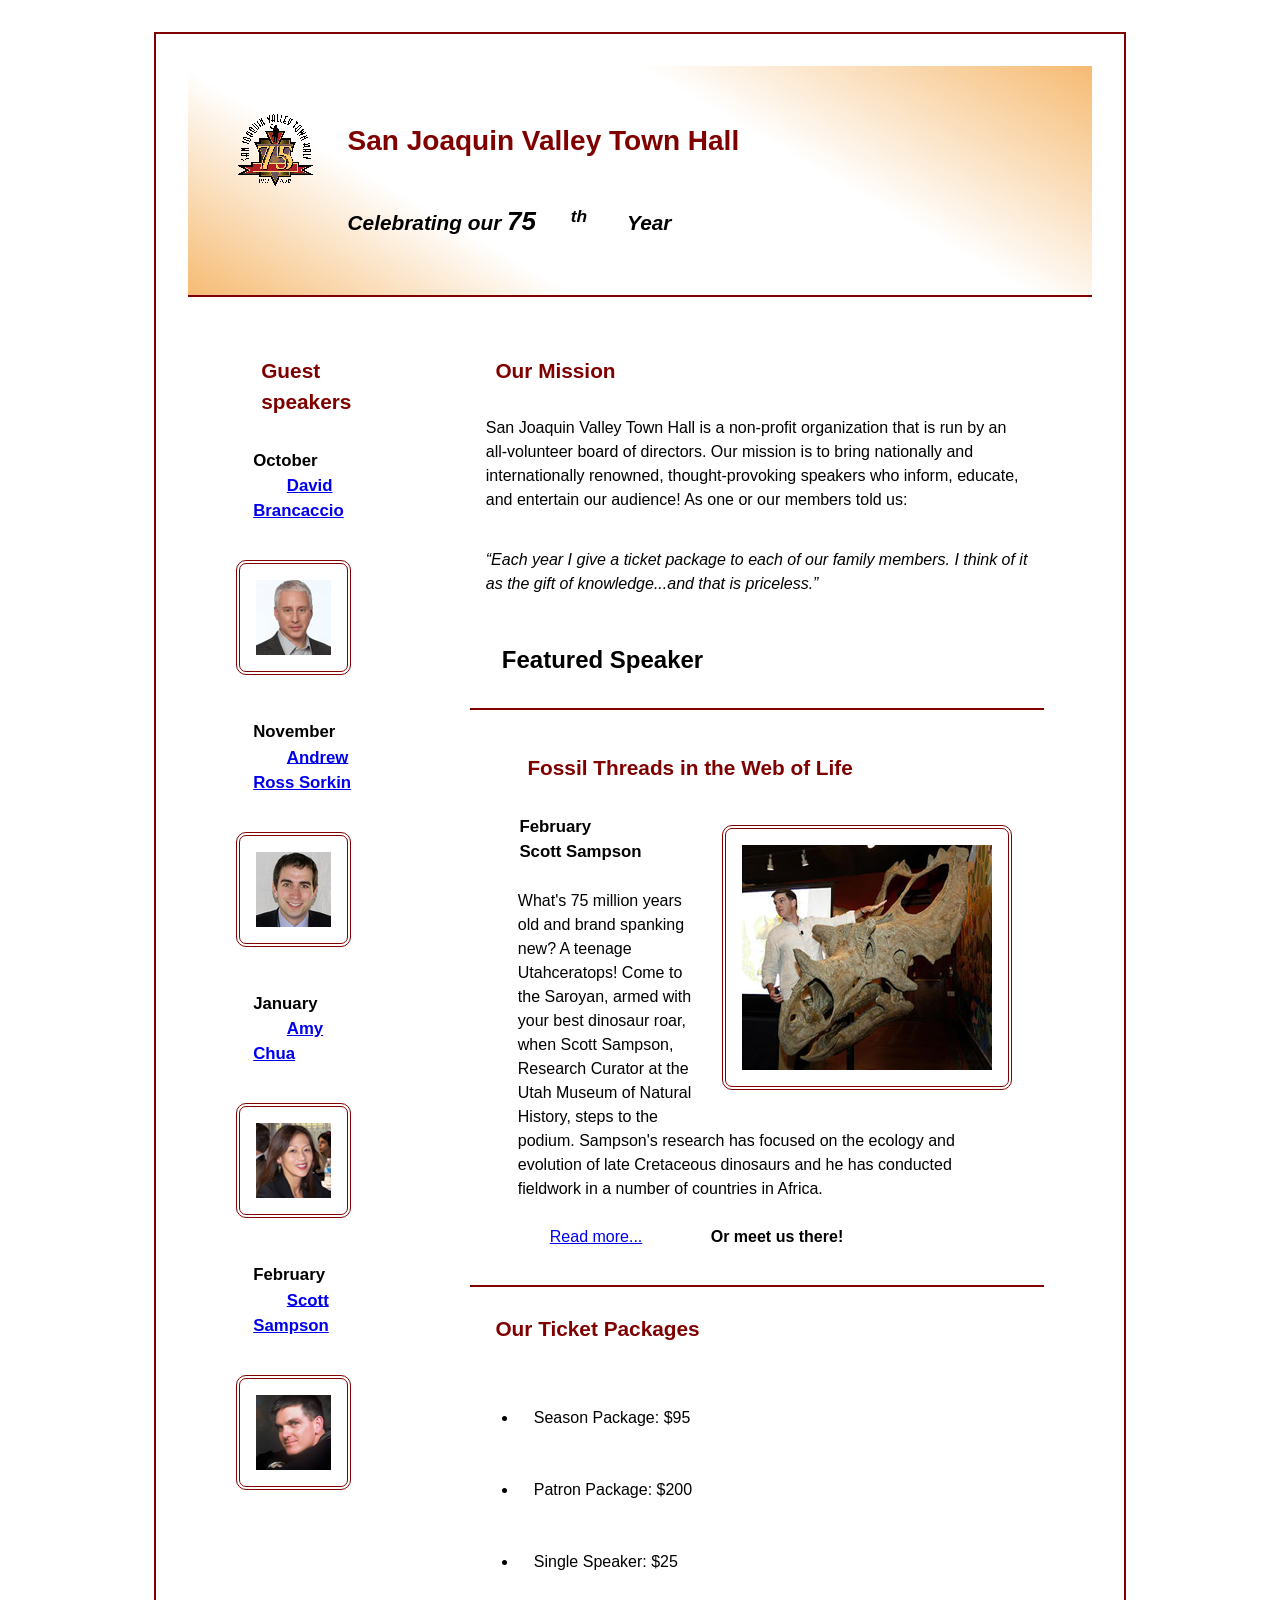
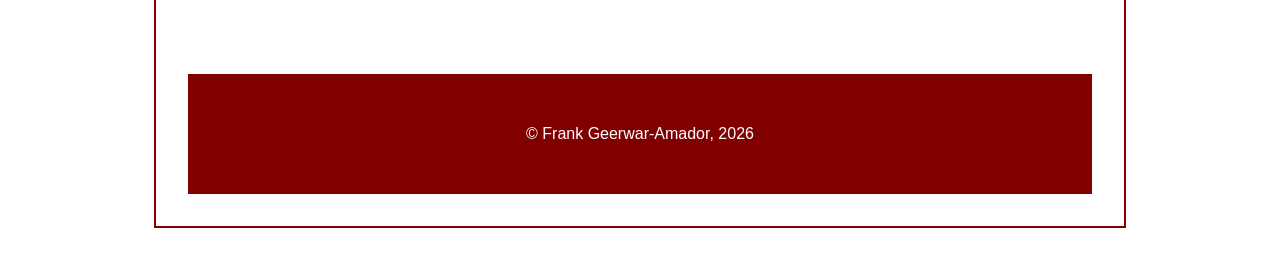
<file: index.html>
<!DOCTYPE html>
<html lang="en">

<head>
	<meta charset="utf-8">
	<title>San Joaquin Valley Town Hall</title>
	<meta name="viewport" content="width=device-width, initial-scale=1">
	<link rel="icon" href="images/favicon.ico">
	<link rel="stylesheet" href="styles/main.css">
</head>

<body>
	<header>
		<img src="images/town_hall_logo.gif" alt="Town Hall logo">
		<h2>San Joaquin Valley Town Hall</h2>
		<h3>Celebrating our <em class="large">75</em><sup>th</sup> Year</h3>
	</header>
	<main>
		<aside>
			<h2>Guest speakers</h2>
			<h3>October<br><a href="speakers/brancaccio.html">David Brancaccio</a></h3>
			<img src="images/brancaccio75.jpg" alt="David Brancaccio photo">
			<h3>November<br><a href="speakers/sorkin.html">Andrew Ross Sorkin</a></h3>
			<img src="images/sorkin75.jpg" alt="Andrew Ross Sorkin photo">
			<h3>January<br><a href="speakers/chua.html">Amy Chua</a></h3>
			<img src="images/chua75.jpg" alt="Amy Chua photo">
			<h3>February<br><a href="speakers/sampson.html">Scott Sampson</a></h3>
			<img src="images/sampson75.jpg" alt="Scott Sampson photo">
		</aside>

		<section>
			<h2>Our Mission</h2>
			<p>San Joaquin Valley Town Hall is a non-profit organization that is run by an 
				all-volunteer board of directors. Our mission is to bring nationally and 
				internationally renowned, thought-provoking speakers who inform, educate, 
				and entertain our audience! As one or our members told us:</p>
			<blockquote>&ldquo;Each year I give a ticket package to each of our family members. 
				I think of it as the gift of knowledge...and that is priceless.&rdquo;</blockquote>

			<h1>Featured Speaker</h1>
			<article class="featured">
				<h2>Fossil Threads in the Web of Life</h2>
				<img src="images/sampson_dinosaur.jpg" alt="Scott Sampson with dinosaur">
				<h3>February<br>
				Scott Sampson</h3>
				<p>What's 75 million years old and brand spanking new? A teenage Utahceratops! 
				Come to the Saroyan, armed with your best dinosaur roar, when Scott Sampson, Research 
				Curator at the Utah Museum of Natural History, steps to the podium. Sampson's research 
				has focused on the ecology and evolution of late Cretaceous dinosaurs and he has conducted 
				fieldwork in a number of countries in Africa.</p>
				<p><a href="speakers/sampson.html">Read more...</a>&nbsp;<b>Or meet us there!</b></p>
			</article>

			<h2>Our Ticket Packages</h2>
			<ul>
				<li>Season Package: $95</li>
				<li>Patron Package: $200</li>
				<li>Single Speaker: $25</li>
			</ul>
		</section>	
	</main>
	<footer>
		<p>&copy; Frank Geerwar-Amador, 2026</p>
	</footer>
</body>
</html>
</file>
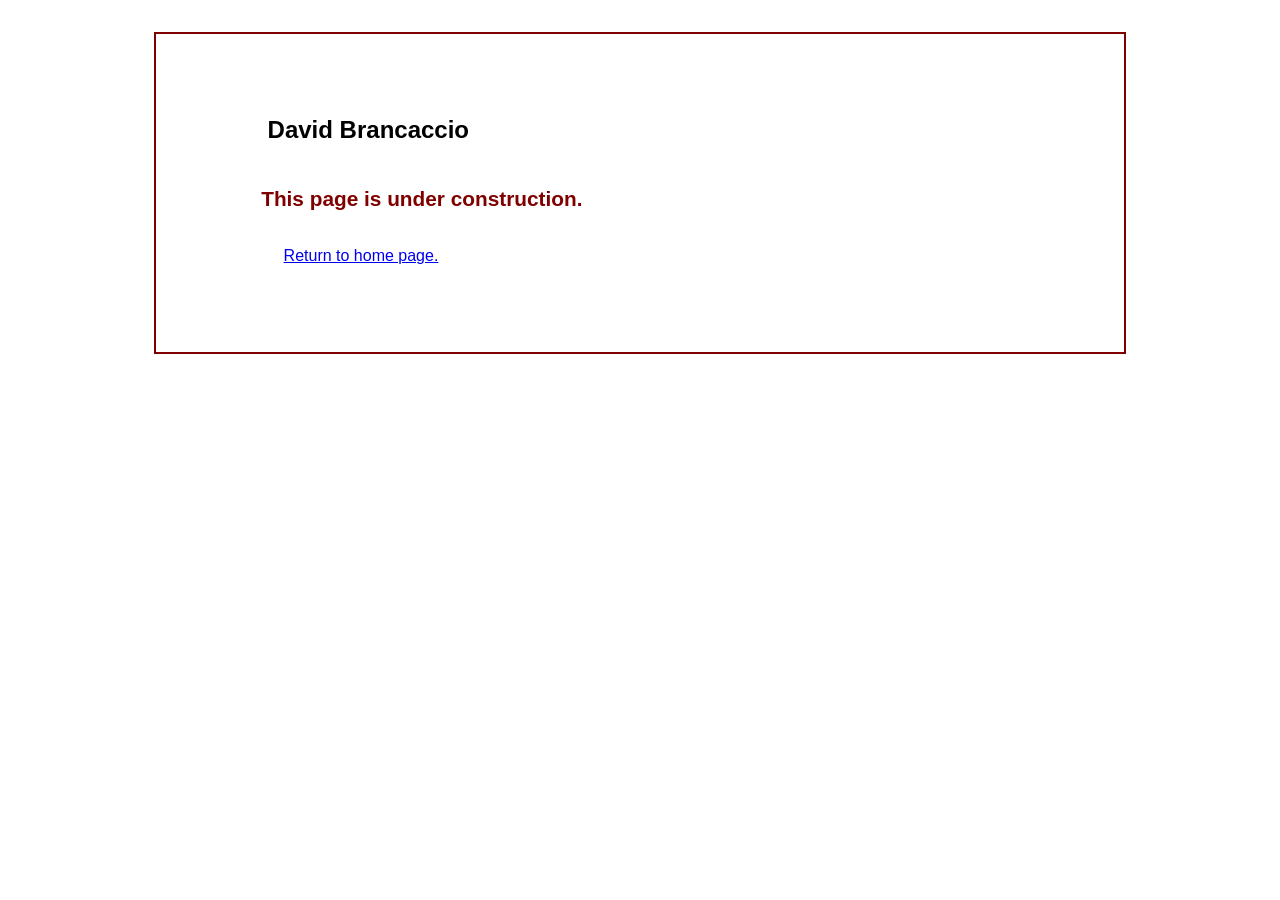
<file: speakers/brancaccio.html>
<!DOCTYPE html>
<html lang="en">

<head>
	<meta charset="utf-8">
	<title>San Joaquin Valley Town Hall</title>
	<link rel="icon" href="../images/favicon.ico">
	<link rel="stylesheet" href="../styles/main.css">
</head>

<body>
	<main>
		<section>
			<h1>David Brancaccio</h1>
			<h2>This page is under construction.</h2>
			<p><a href="https://frankgeerwar-amador.github.io/A08/">Return to home page.</a></p>
		</section>
	</main>
</body>

</html>
</file>
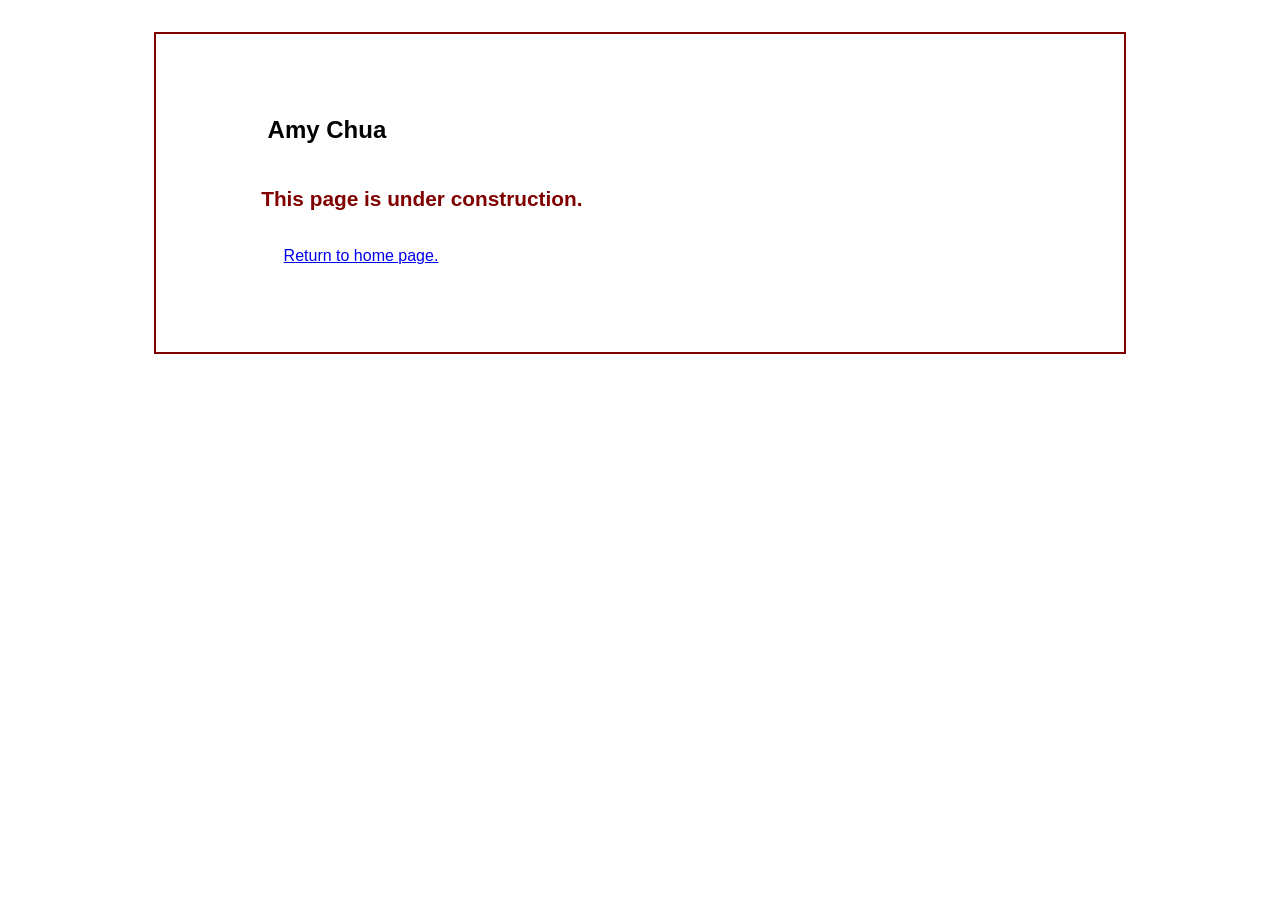
<file: speakers/chua.html>
<!DOCTYPE html>
<html lang="en">

<head>
	<meta charset="utf-8">
	<title>San Joaquin Valley Town Hall</title>
	<link rel="icon" href="../images/favicon.ico">
	<link rel="stylesheet" href="../styles/main.css">
</head>

<body>
	<main>
		<section>
			<h1>Amy Chua</h1>
			<h2>This page is under construction.</h2>
			<p><a href="https://frankgeerwar-amador.github.io/A08/">Return to home page.</a></p>
		</section>
	</main>
</body>

</html>
</file>
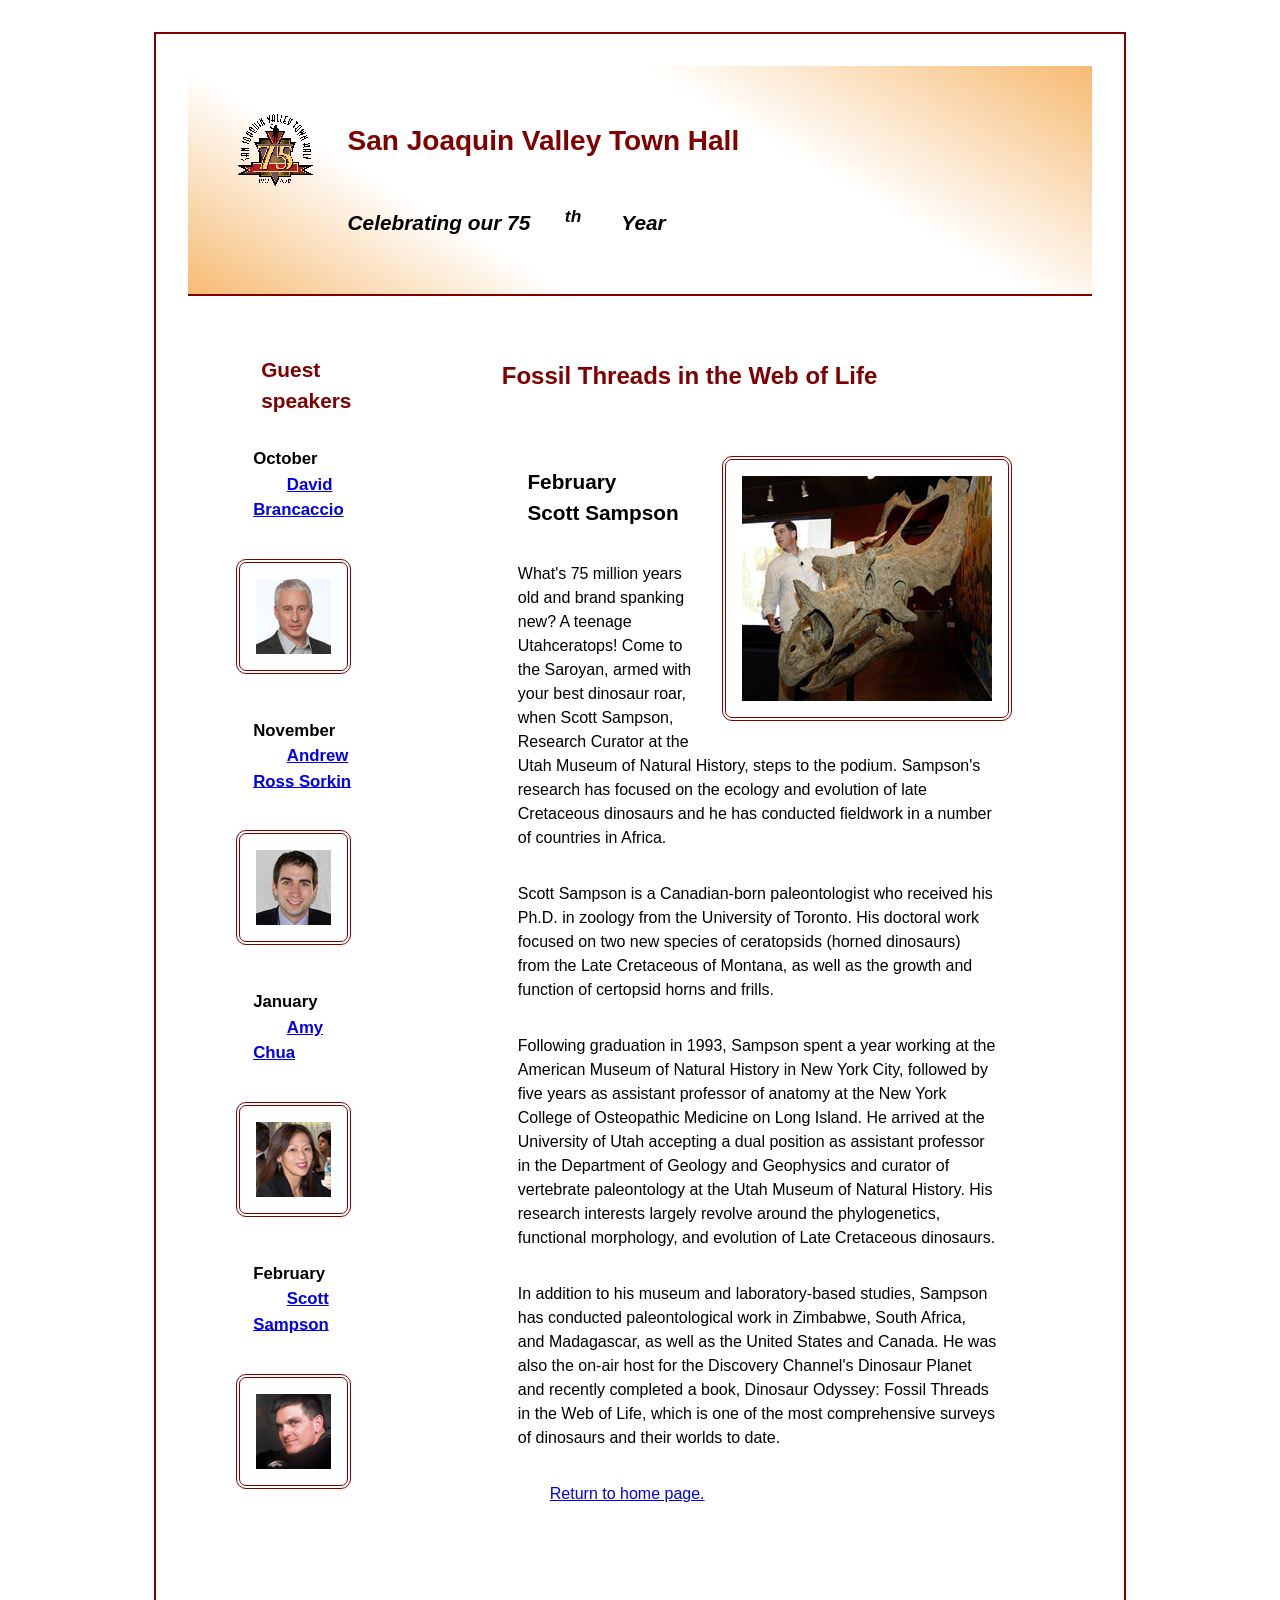
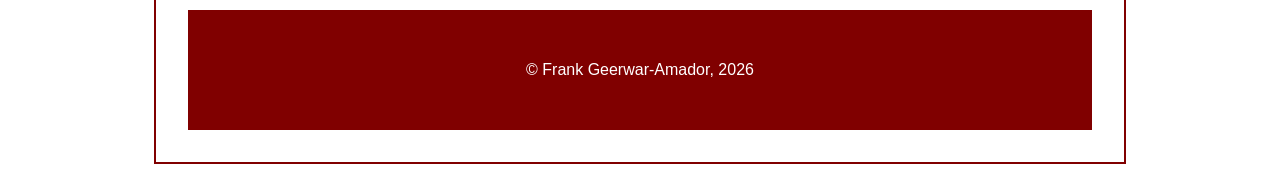
<file: speakers/sampson.html>
<!DOCTYPE html>
<html lang="en">

<head>
	<meta charset="utf-8">
	<title>San Joaquin Valley Town Hall</title>
	<meta name="viewport" content="width=device-width, initial-scale=1">
	<link rel="icon" href="../images/favicon.ico">
	<link rel="stylesheet" href="../styles/main.css">
</head>

<body>
	<header>
		<img src="../images/town_hall_logo.gif" alt="Town Hall logo">
		<h2>San Joaquin Valley Town Hall</h2>
		<h3>Celebrating our <span class="shadow">75<sup>th</sup></span> Year</h3>
	</header>
	<main>
		<aside>
			<h2>Guest speakers</h2>
			<h3>October<br><a href="../speakers/brancaccio.html">David Brancaccio</a></h3>
			<img src="../images/brancaccio75.jpg" alt="David Brancaccio photo">
			<h3>November<br><a href="../speakers/sorkin.html">Andrew Ross Sorkin</a></h3>
			<img src="../images/sorkin75.jpg" alt="Andrew Ross Sorkin photo">
			<h3>January<br><a href="../speakers/chua.html">Amy Chua</a></h3>
			<img src="../images/chua75.jpg" alt="Amy Chua photo">
			<h3>February<br><a href="../speakers/sampson.html">Scott Sampson</a></h3>
			<img src="../images/sampson75.jpg" alt="Scott Sampson photo">
		</aside>
		<section class="speaker">
			<h1>Fossil Threads in the Web of Life</h1>
			<article>
				<img src="../images/sampson_dinosaur.jpg" alt="Scott Sampson with dinosaur">
				<h2>February<br>Scott Sampson</h2>
				<p>What's 75 million years old and brand spanking new? A teenage Utahceratops! Come to the 
				   Saroyan, armed with your best dinosaur roar, when Scott Sampson, Research Curator at the 
				   Utah Museum of Natural History, steps to the podium. Sampson's research has focused on the 
				   ecology and evolution of late Cretaceous dinosaurs and he has conducted fieldwork in a number 
				   of countries in Africa.</p>
				<p>Scott Sampson is a Canadian-born paleontologist who received his Ph.D. in zoology from the 
				   University of Toronto. His doctoral work focused on two new species of ceratopsids (horned 
				   dinosaurs) from the Late Cretaceous of Montana, as well as the growth and function of certopsid 
				   horns and frills.</p>
				<p>Following graduation in 1993, Sampson spent a year working at the American Museum of Natural 
				   History in New York City, followed by five years as assistant professor of anatomy at the New 
				   York College of Osteopathic Medicine on Long Island. He arrived at the University of Utah 
				   accepting a dual position as assistant professor in the Department of Geology and Geophysics 
				   and curator of vertebrate paleontology at the Utah Museum of Natural History. His research 
				   interests largely revolve around the phylogenetics, functional morphology, and evolution of 
				   Late Cretaceous dinosaurs.</p>
				<p>In addition to his museum and laboratory-based studies, Sampson has conducted paleontological 
				   work in Zimbabwe, South Africa, and Madagascar, as well as the United States and Canada. He was 
				   also the on-air host for the Discovery Channel's Dinosaur Planet and recently completed a book, 
				   Dinosaur Odyssey: Fossil Threads in the Web of Life, which is one of the most 
				   comprehensive surveys of dinosaurs and their worlds to date.</p>

				   <p><a href="https://frankgeerwar-amador.github.io/A08/">Return to home page.</a></p>
			</article>
		</section>
	</main>
	<footer>
		<p>&copy; Frank Geerwar-Amador, 2026</p>
	</footer>
</body>
</html>
</file>
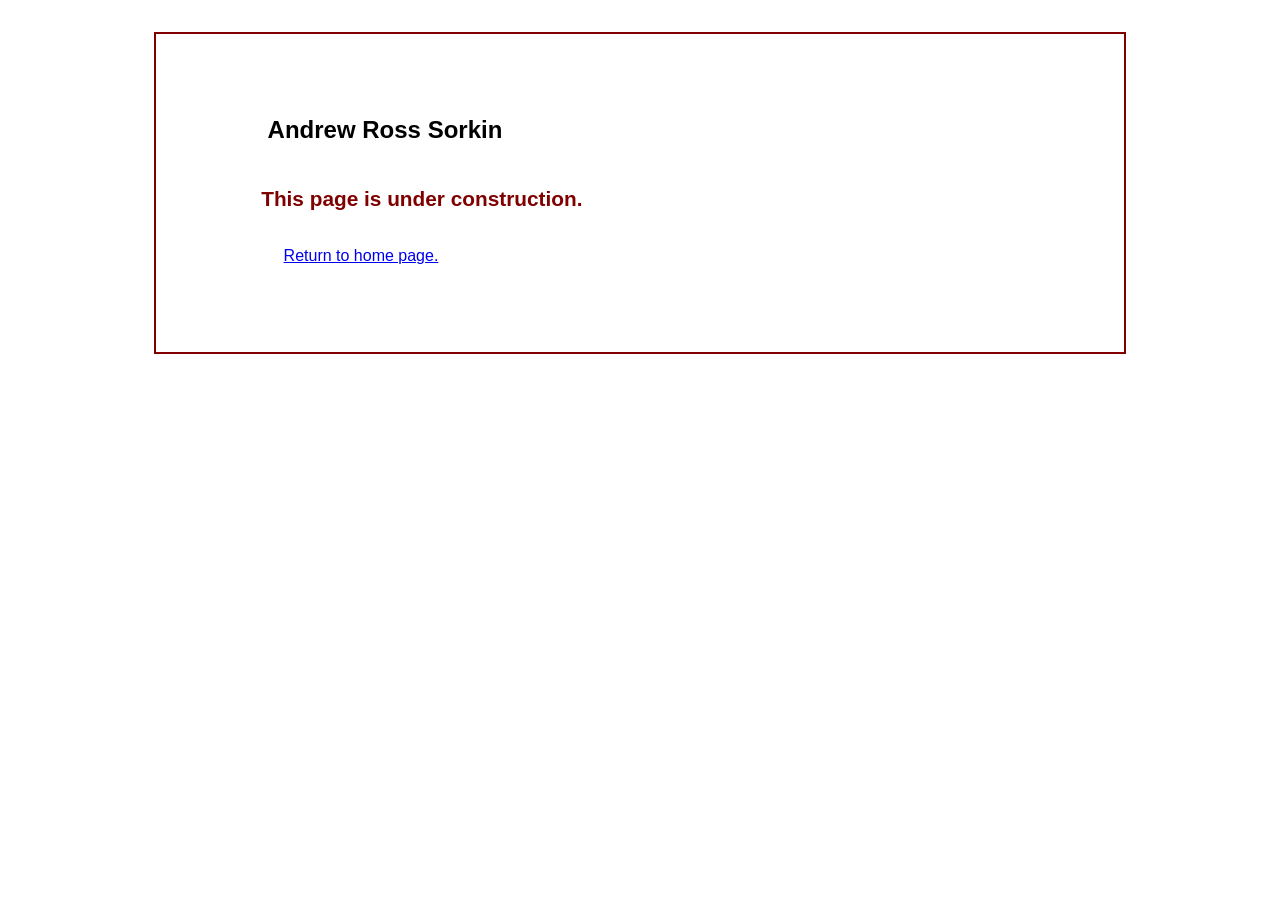
<file: speakers/sorkin.html>
<!DOCTYPE html>
<html lang="en">

<head>
	<meta charset="utf-8">
	<title>San Joaquin Valley Town Hall</title>
	<link rel="icon" href="../images/favicon.ico">
	<link rel="stylesheet" href="../styles/main.css">
</head>

<body>
	<main>
		<section>
			<h1>Andrew Ross Sorkin</h1>
			<h2>This page is under construction.</h2>
			<p><a href="https://frankgeerwar-amador.github.io/A08/">Return to home page.</a></p>
		</section>
	</main>
</body>

</html>
</file>
<file: styles/main.css>
/* custom property */
:root {
	--accent-color: #800000;  /* could also be coded #800 */
	--gradient-color: #f6bb73;
}

/* reset */
* {
	margin: 1em;
	padding: 1em;
	box-sizing: border-box;
}

/* default styles */
body {
	font-family: Arial, Helvetica, sans-serif;
    font-size: 90%, .2vw;
	width: 80%;
	max-width: 1024px;
	margin: auto;
	border: 2px solid var(--accent-color);
	line-height: 1.5;
}
a:hover, a:focus{
	font-style: italic;
	color: var(--accent-color);
}
h1, h2, h3, p, ul {
	padding-top: .25em;
	padding-bottom: .25em;
}
h1 {
	font-size: 150%;
}
h2 {
	font-size: 130%;
	color: var(--accent-color);
}
h3 {
	font-size: 105%;
}
ul {
	margin-left: 2em;
}

/* the styles for the header */
header {
	line-height: 1.2;
	border-bottom: 2px solid var(--accent-color);
	background-image: linear-gradient(
	    30deg, var(--gradient-color) 0%, white 30%, white 65%, var(--gradient-color) 100%);
	& h2 {
		font-size: 175%;
		padding: .5em 0 0 0;
	}
	& h3 {
		font-size: 130%;
		font-style: italic;
		padding: 1em;
	}
	& img {
		float: left;
		margin: .75em 1em;
		min-width: 80%, 40px;
		max-width: 80%, 80px;
	}
}

/* the styles for the main content */
main {
	display: flex;
	padding: 0 1em 1em;
	& blockquote {
		font-style: italic;
		padding-left: 1em;
	}
	& img {
		border: 4px double var(--accent-color);
		border-radius: 10px;
		min-width: 90%, 40px;
		max-width: 90%, 75px;
	}
}

aside{
	flex-basis: 25%;
	margin: 1em;
	padding: 0;
}

section{
	flex-basis: 75%;
	& img{
		float: right;	
		min-width: 85%, 100px;
		max-width: 85%, 250px;
	}
	margin: 1em;
	padding: 0;
}

/* the styles for the footer */
footer {
	background-color: var(--accent-color);
	& p {
		text-align: center;
		color: white;
		padding: 1em 0;
	}
}

/* CSS class */
.large {
	font-size: 125%;
	margin: 0;
	padding: 0;
}

.featured{
	border-top: 2px solid var(--accent-color);
	border-bottom: 2px solid var(--accent-color);
}

.speaker{
	& h1{
		color: var(--accent-color);
	}
	& h2{
		color: black;
	}
	& p{
		padding-top: .5em;
		padding-bottom: .5em;
	}
}

.shadow{
	margin:0;
	padding:0;
}
</file>
